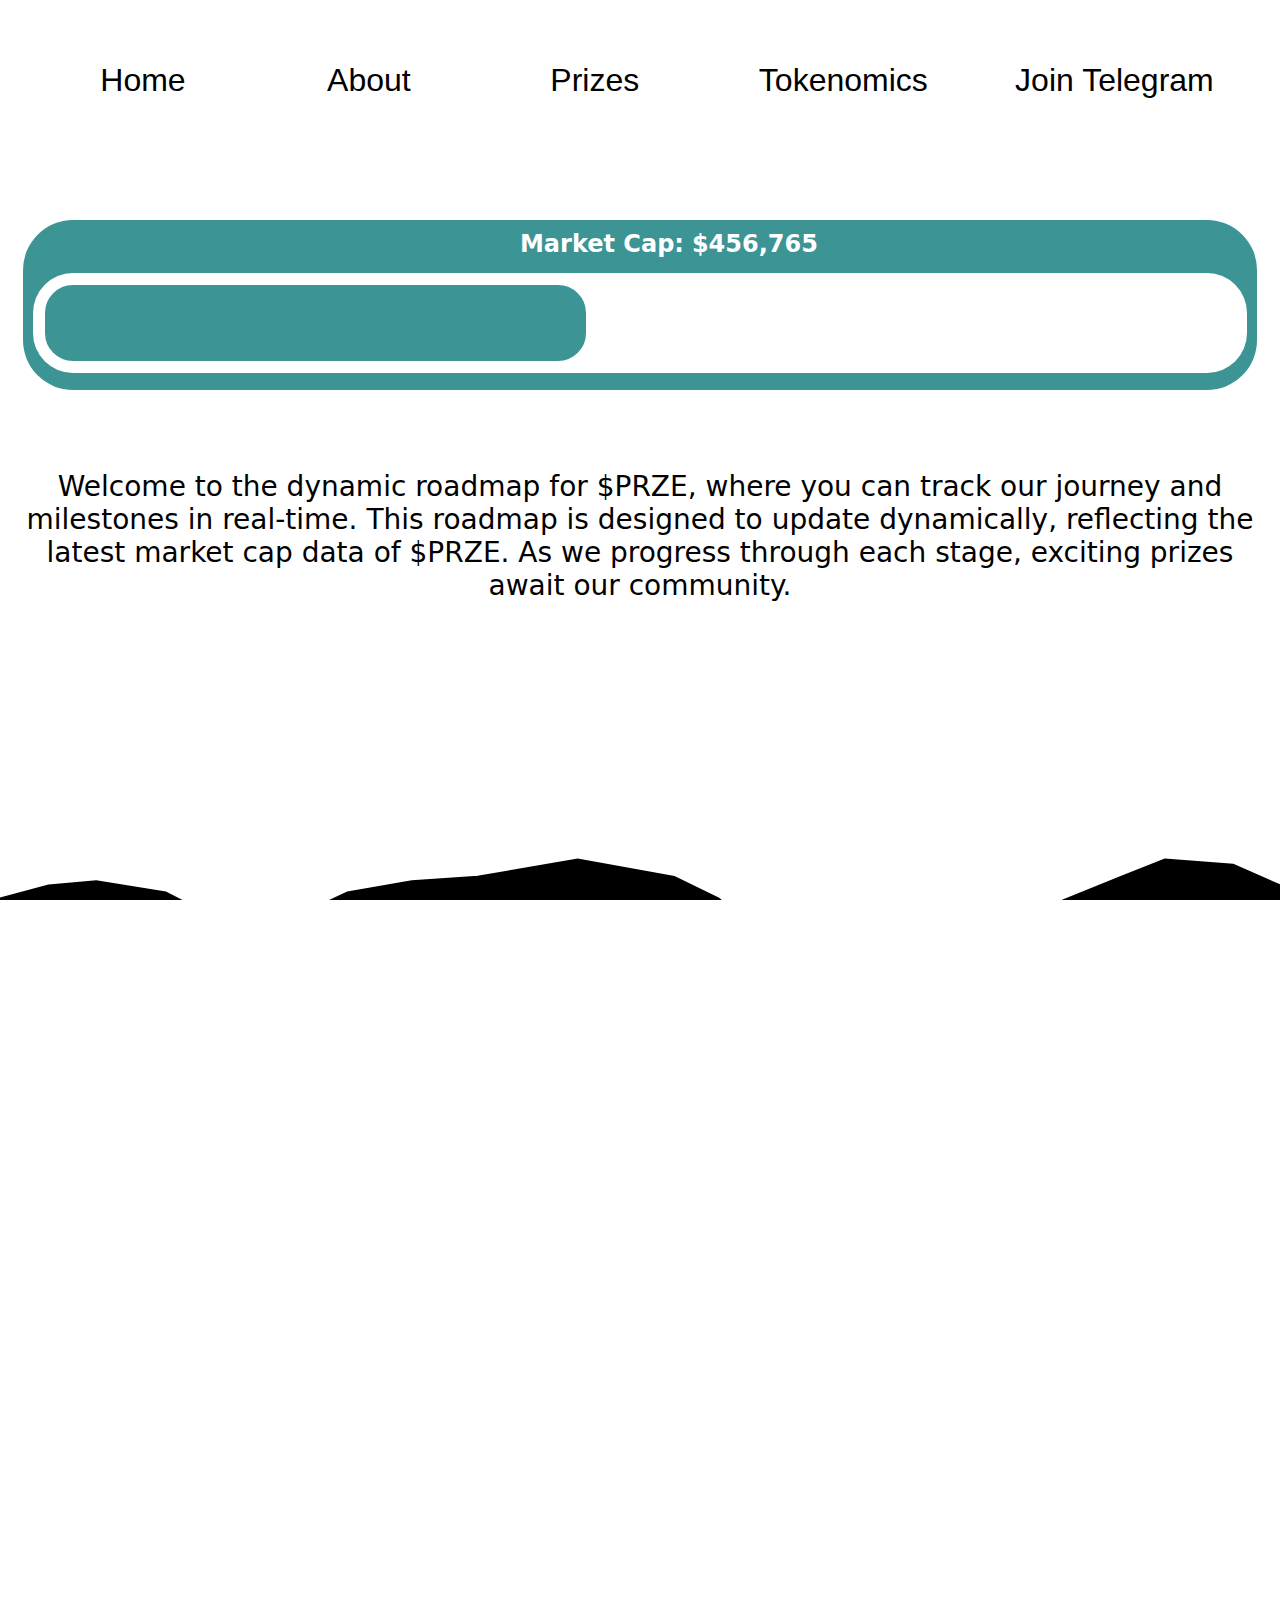
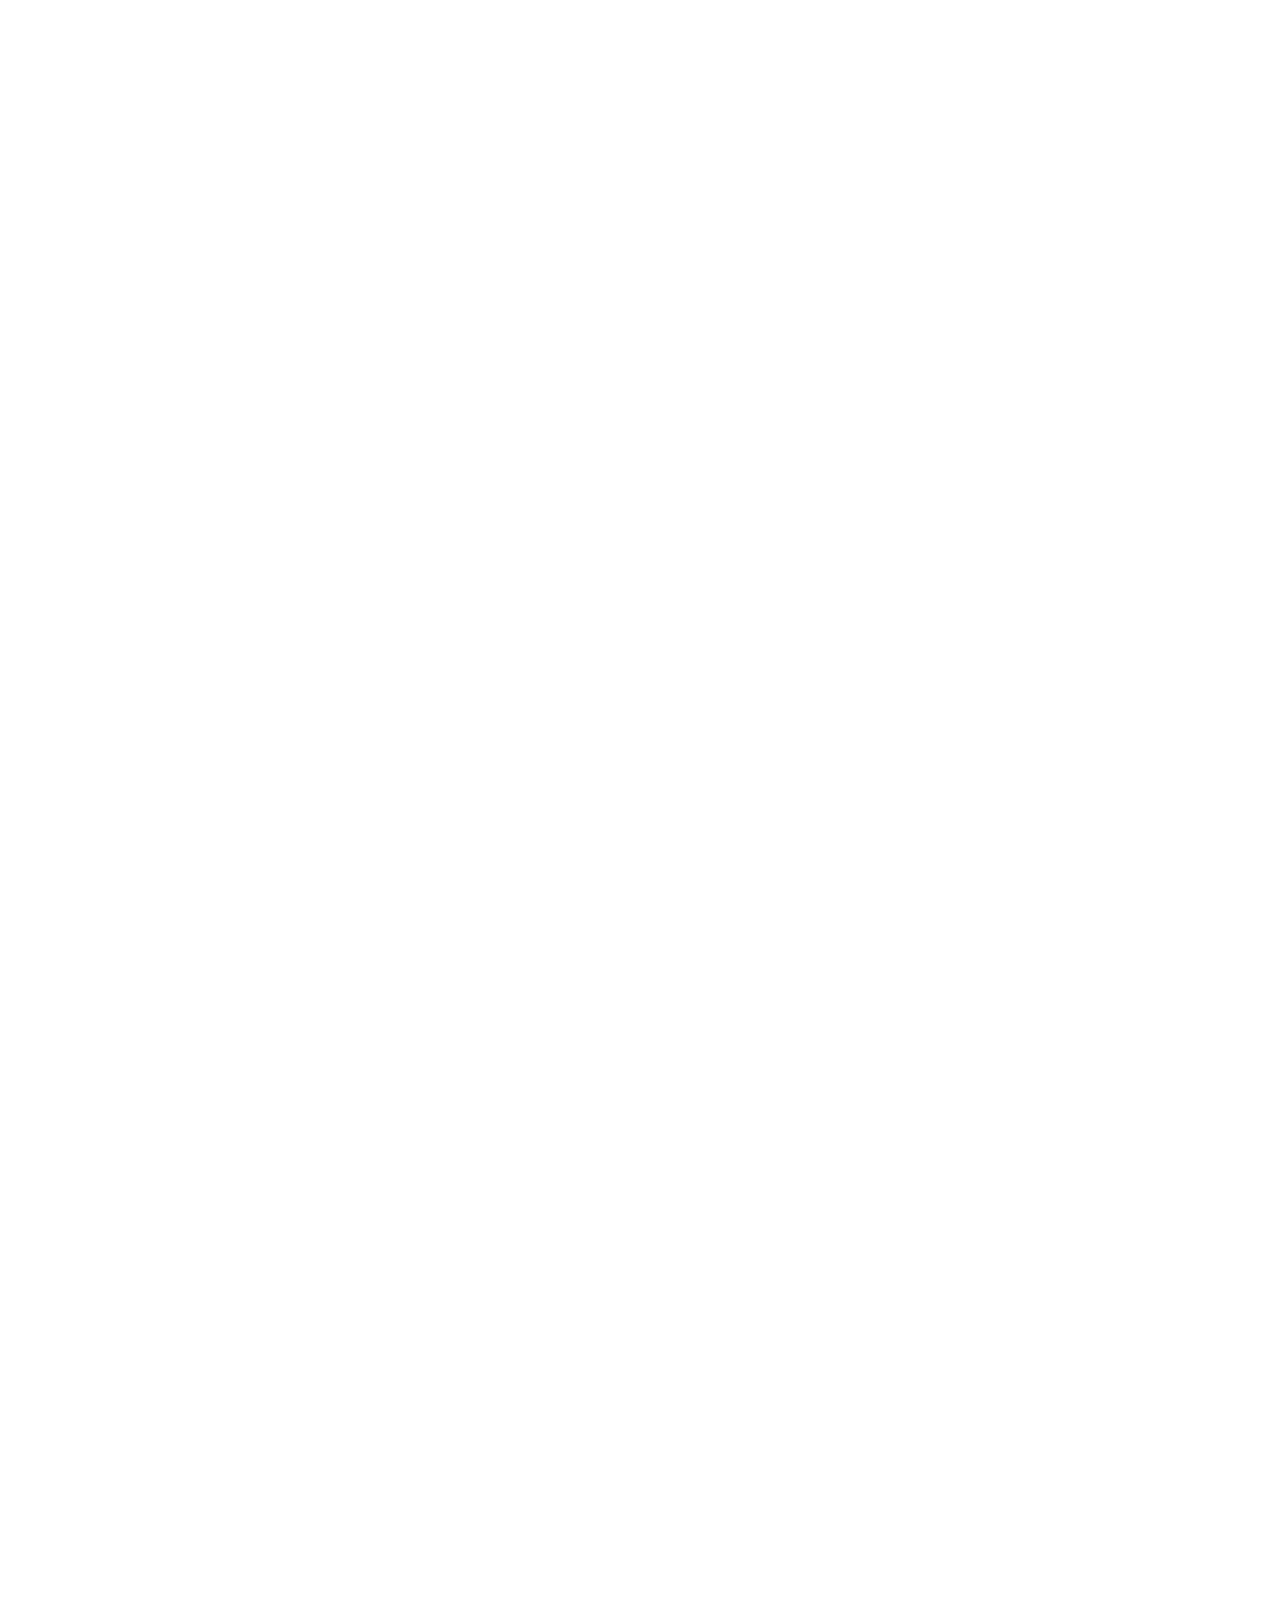
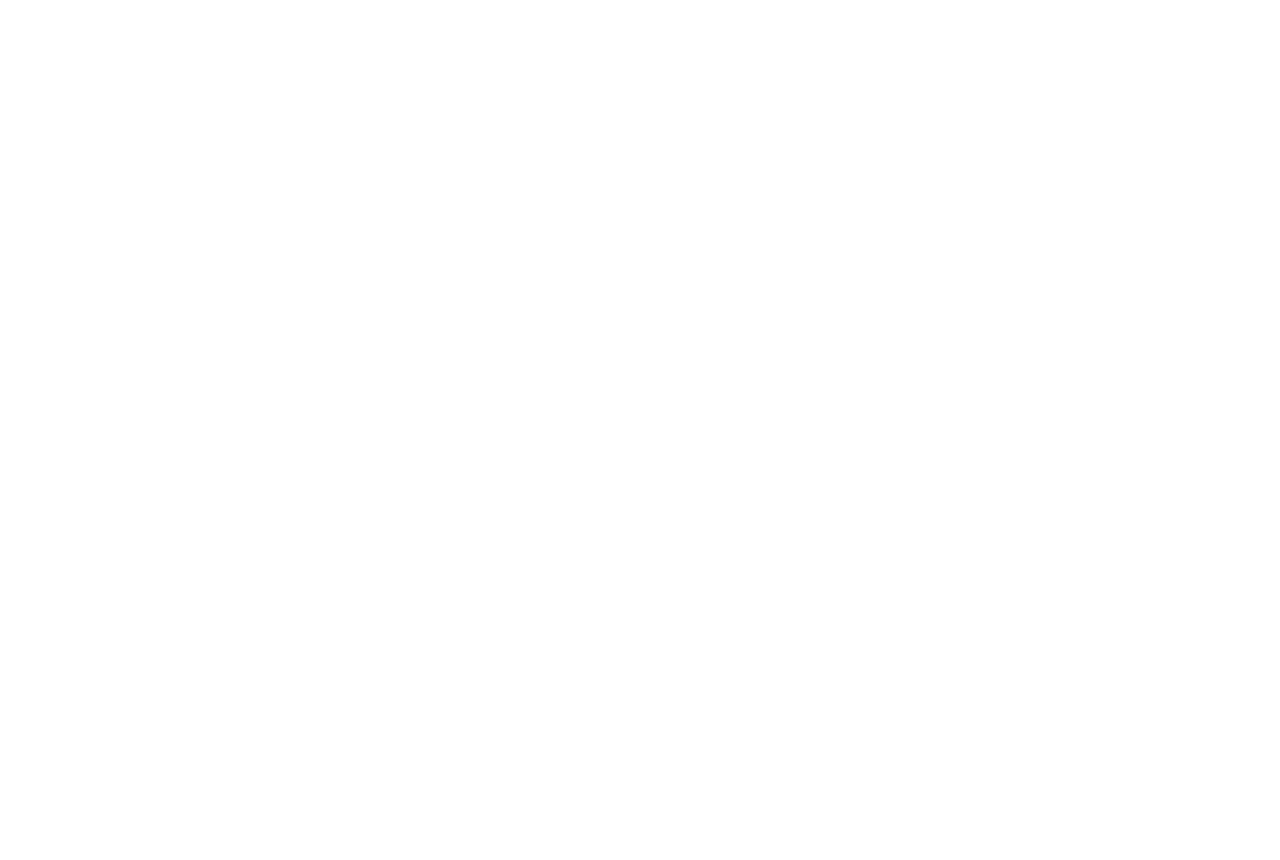
<file: prizes.html>
<!DOCTYPE html>
<html lang="en">
<head>
    <meta charset="UTF-8">
    <meta name="viewport" content="width=device-width, initial-scale=1.0">
    <title>PRZE Official</title>
    <link rel="stylesheet" href="prizes.css">
    <script src="prizes.js" defer></script>
</head>
<body> 
    <noscript>You need to enable JavaScript to run this app.</noscript>
    <div id="root">

        <div class="Overlay_Menu">
            <div class="Overlay_Menu_Button" id="OM_Home">Home</div>
            <div class="Overlay_Menu_Button" id="OM_About">About</div>
            <div class="Overlay_Menu_Button" id="OM_Prizes">Prizes</div>
            <div class="Overlay_Menu_Button" id="OM_Tokenomics">Tokenomics</div>
            <div class="Overlay_Menu_Exit">X</div>
        </div>

        <div class="Prizes_Header_Wrapper" id="Header_Page">
            <button class="Header_Menu_Button">
                <div class="SVG_Container_4">
                    <?xml version="1.0" ?><svg height="12px" version="1.1" viewBox="0 0 18 12" width="18px" xmlns="http://www.w3.org/2000/svg" xmlns:sketch="http://www.bohemiancoding.com/sketch/ns" xmlns:xlink="http://www.w3.org/1999/xlink"><title/><desc/><defs/><g fill="none" fill-rule="evenodd" id="Page-1" stroke="none" stroke-width="1"><g fill="#000000" id="Core" transform="translate(-87.000000, -342.000000)"><g id="menu" transform="translate(87.000000, 342.000000)"><path d="M0,12 L18,12 L18,10 L0,10 L0,12 L0,12 Z M0,7 L18,7 L18,5 L0,5 L0,7 L0,7 Z M0,0 L0,2 L18,2 L18,0 L0,0 L0,0 Z" id="Shape"/></g></g></g></svg>
                </div>
            </button>
            <button class="Header_Button_S1" id="Home_Button">Home</button>
            <button class="Header_Button_S1" id="About_Button">About</button>
            <button class="Header_Button_S1" id="Prizes_Button">Prizes</button>
            <button class="Header_Button_S2" id="Tokenomics_Button">Tokenomics</button>
            <button class="Header_Button_S3" id="Telegram_Button">Join Telegram</button>
        </div>
        <div class="Section_1">
            <div class="container-2">
                <div class="box1">
                    <div class="market-data">
                        <div class="marketcap-title">Market Cap:</div>
                        <div class="marketcap-data"></div>
                    </div>
                    <div class="box2">
                        <div class="progress-bar2"></div>
                    </div>
                </div>
            </div>  
            <p class="Description_1">Welcome to the dynamic roadmap for $PRZE, where you
                can track our journey and milestones in real-time. This 
                roadmap is designed to update dynamically, reflecting the 
                latest market cap data of $PRZE. As we progress through 
                each stage, exciting prizes await our community.
            </p>
            <div class="SVG_Container_1">
                <svg width="1440" height="116" viewBox="0 0 1440 116" fill="none" xmlns="http://www.w3.org/2000/svg">
                    <path d="M55.1148 32.2991L0 46.9486V113H1440V32.2991L1386.89 8.91122L1310.73 3L1261.63 22.5327L1179.96 55.6869L1134.36 85.757L1058.2 102.463L963.006 72.1355L866.305 85.757L837.745 72.1355L807.683 46.9486L758.079 22.5327L649.854 3L537.62 22.5327L463.466 27.4159L391.315 40.0093L347.724 60.5701L300.125 72.1355L235.491 65.4533L185.887 40.0093L108.225 27.4159L55.1148 32.2991Z" fill="black" stroke="black" stroke-width="5"/>
                </svg>                    
            </div>
            
        </div>
        <div class="Section_2">
            <p class="Description_2">Once each stage is met, we will give these prizes out to an 
                owner of $PRZE through a raffle system. The more $PRZE 
                you hold, the higher your chances of winning. Stay tuned 
                and watch how $PRZE evolves, driven by our dedicated 
                team and the support of our community. Your engagement 
                and support will help us reach these exciting milestones 
                and unlock these amazing rewards!
            </p>
        </div>
        <div class="Section_3">
            <div class="SVG_Container_2">
                <svg width="1440" height="116" viewBox="0 0 1440 116" fill="none" xmlns="http://www.w3.org/2000/svg">
                    <path d="M55.1148 32.2991L0 46.9486V113H1440V32.2991L1386.89 8.91122L1310.73 3L1261.63 22.5327L1179.96 55.6869L1134.36 85.757L1058.2 102.463L963.006 72.1355L866.305 85.757L837.745 72.1355L807.683 46.9486L758.079 22.5327L649.854 3L537.62 22.5327L463.466 27.4159L391.315 40.0093L347.724 60.5701L300.125 72.1355L235.491 65.4533L185.887 40.0093L108.225 27.4159L55.1148 32.2991Z" fill="black" stroke="black" stroke-width="5"/>
                </svg>                    
            </div>

            <div class="Prizes_Container">

                <div class="SVG_Container_122" id="right_button">
                    <?xml version="1.0" ?><!DOCTYPE svg  PUBLIC '-//W3C//DTD SVG 1.1//EN'  'http://www.w3.org/Graphics/SVG/1.1/DTD/svg11.dtd'><svg height="512px" id="Layer_1" style="enable-background:new 0 0 512 512;" version="1.1" viewBox="0 0 512 512" width="512px" xml:space="preserve" xmlns="http://www.w3.org/2000/svg" xmlns:xlink="http://www.w3.org/1999/xlink"><polygon points="160,128.4 192.3,96 352,256 352,256 352,256 192.3,416 160,383.6 287.3,256 "/></svg>
                </div>

                <div class="Prizes_Container_2" id="market_cap_10000" style="display: block;">
                    <h1 class="Prizes_Title">$10,000 Market Cap:</h1>
                    <ul class="Prizes_Content">
                        <li>$100 worth of BTC</li>
                        <li>Amiri Hat</li>
                    </ul>
                    <div class="Picture_Container">
                        <img src="Prizes/Hat.jpg">
                    </div>
                </div>

                <div class="Prizes_Container_2" id="market_cap_50000">
                    <h1 class="Prizes_Title">$50,000 Market Cap:</h1>
                    <ul class="Prizes_Content">
                        <li>Moncler Sliders</li>
                    </ul>
                    <div class="Picture_Container">
                        <img src="Prizes/Moncler Sliders.jpg">
                    </div>
                </div>

                <div class="Prizes_Container_2" id="market_cap_100000">
                    <h1 class="Prizes_Title">$100,000 Market Cap:</h1>
                    <ul class="Prizes_Content">
                        <li>£100 Amazon Gift Card</li>
                    </ul>
                    <div class="Picture_Container">
                        <img src="Prizes/Amazon.jpg">
                    </div>
                </div>

                <div class="Prizes_Container_2" id="market_cap_175000">
                    <h1 class="Prizes_Title">$175,000 Market Cap:</h1>
                    <ul class="Prizes_Content">
                        <li>Air Jordan 4 Black Cats</li>
                    </ul>
                    <div class="Picture_Container">
                        <img src="Prizes/Air Jordan 4.jpg">
                    </div>
                </div>

                <div class="Prizes_Container_2" id="market_cap_250000">
                    <h1 class="Prizes_Title">$250,000 Market Cap:</h1>
                    <ul class="Prizes_Content">
                        <li>Apple Watch</li>
                    </ul>
                    <div class="Picture_Container">
                        <img src="Prizes/Apple Watch.jpg">
                    </div>
                </div>

                <div class="Prizes_Container_2" id="market_cap_350000">
                    <h1 class="Prizes_Title">$350,000 Market Cap:</h1>
                    <ul class="Prizes_Content">
                        <li>LV duffle Bag</li>
                    </ul>
                    <div class="Picture_Container">
                        <img src="Prizes/LV Bag.jpg">
                    </div>
                </div>

                <div class="Prizes_Container_2" id="market_cap_500000">
                    <h1 class="Prizes_Title">$500,000 Market Cap:</h1>
                    <ul class="Prizes_Content">
                        <li>Apple Macbook</li>
                    </ul>
                    <div class="Picture_Container">
                        <img src="Prizes/Macbook 2.jpg">
                    </div>
                </div>

                <div class="Prizes_Container_2" id="market_cap_750000">
                    <h1 class="Prizes_Title">$750,000 Market Cap:</h1>
                    <ul class="Prizes_Content">
                        <li>Nike SB Ben and Jerrys Dunks</li>
                    </ul>
                    <div class="Picture_Container">
                        <img src="Prizes/BJ Nikes.jpg">
                    </div>
                </div>

                <div class="Prizes_Container_2" id="market_cap_1000000">
                    <h1 class="Prizes_Title">$1,000,000 Market Cap:</h1>
                    <ul class="Prizes_Content">
                        <li>Rolex Oyster Perpetual Datejust</li>
                    </ul>
                    <div class="Picture_Container">
                        <img src="Prizes/Rolex 2.jfif">
                    </div>
                </div>

                <div class="SVG_Container_12" id="left_button">
                    <?xml version="1.0" ?><!DOCTYPE svg  PUBLIC '-//W3C//DTD SVG 1.1//EN'  'http://www.w3.org/Graphics/SVG/1.1/DTD/svg11.dtd'><svg height="512px" id="Layer_1" style="enable-background:new 0 0 512 512;" version="1.1" viewBox="0 0 512 512" width="512px" xml:space="preserve" xmlns="http://www.w3.org/2000/svg" xmlns:xlink="http://www.w3.org/1999/xlink"><polygon points="160,128.4 192.3,96 352,256 352,256 352,256 192.3,416 160,383.6 287.3,256 "/></svg>
                </div>

                <div class="Separator"></div>
            </div>

            <div class="Calculator_Container">
                <h1 class="Calculator_Title">Chances of winning a prize</h1>
                <p class="Calculator_Content">Enter the amount of $PRZE you have and we will calculate your chances of winning our next prize</p>

                <div class="Calculator_Casing">
                    <div class="Calculator_Input_Container">
                        <h1 class="Calculator_Indicator">Enter amount of $PRZE</h1>
                        <div class="Input_Box">
                            <input type="text" class="Input_Field">
                        </div>
                    </div>
                    <div class="Calculator_Output_Container">
                        <h1 class="Calculator_Indicator">Win probability</h1>
                        <div class="Output_Box">
                            <input type="text" class="Output_Field" readonly>
                        </div>
                    </div>
                    <button class="Calculator_Button" id="Calculator_Button">Calculate</button>
                </div>
            </div>
        </div>

        <div class="Socials_Page">
            <div class="Socials_Page_Container">
                <h1 class="Socials_Page_Title">Follow $PRZE on social media</h1>
                <div class="Socials_Icons">
                    <div class="SVG_Container_3" id="Instagram_Icon">
                        <svg width="120" height="120" viewBox="0 0 120 120" fill="none" xmlns="http://www.w3.org/2000/svg">
                            <path d="M77.1429 36.3264H42.8572C39.903 36.3296 37.0707 37.4433 34.9818 39.4232C32.8928 41.403 31.7178 44.0873 31.7144 46.8872V79.3818C31.7176 82.1818 32.8927 84.8661 34.9817 86.846C37.0706 88.8258 39.903 89.9395 42.8572 89.9426H77.1429C80.0972 89.9395 82.9295 88.8258 85.0185 86.846C87.1074 84.8661 88.2825 82.1818 88.2858 79.3818V46.8872C88.2824 44.0873 87.1073 41.403 85.0183 39.4232C82.9294 37.4433 80.0971 36.3296 77.1429 36.3264ZM60.0001 79.3818C56.6095 79.3818 53.2951 78.429 50.476 76.6437C47.6569 74.8584 45.4596 72.3209 44.1621 69.3521C42.8646 66.3833 42.5251 63.1165 43.1866 59.9648C43.8481 56.8131 45.4808 53.9181 47.8782 51.6459C50.2757 49.3737 53.3303 47.8263 56.6557 47.1994C59.981 46.5725 63.4279 46.8942 66.5603 48.1239C69.6928 49.3537 72.3701 51.4361 74.2538 54.108C76.1375 56.7798 77.1429 59.9211 77.1429 63.1345C77.1429 67.4436 75.3368 71.5761 72.1219 74.6231C68.907 77.6701 64.5466 79.3818 60.0001 79.3818ZM78.2279 49.8168C77.3803 49.8168 76.5517 49.5786 75.8469 49.1322C75.1421 48.6859 74.5928 48.0515 74.2684 47.3093C73.9441 46.5671 73.8592 45.7504 74.0246 44.9625C74.1899 44.1746 74.5981 43.4509 75.1975 42.8828C75.7968 42.3147 76.5605 41.9279 77.3918 41.7712C78.2232 41.6144 79.0849 41.6949 79.868 42.0023C80.6511 42.3097 81.3205 42.8303 81.7914 43.4983C82.2623 44.1663 82.5136 44.9516 82.5136 45.7549C82.5136 46.8322 82.0621 47.8654 81.2584 48.6271C80.4547 49.3888 79.3646 49.8168 78.2279 49.8168Z" fill="white"/>
                            <path d="M60 52.5735C57.7962 52.5735 55.6418 53.1929 53.8094 54.3533C51.977 55.5137 50.5488 57.1631 49.7054 59.0928C48.862 61.0225 48.6413 63.146 49.0713 65.1946C49.5012 67.2431 50.5625 69.1249 52.1208 70.6018C53.6792 72.0788 55.6647 73.0846 57.8262 73.4921C59.9877 73.8996 62.2281 73.6904 64.2642 72.8911C66.3003 72.0918 68.0406 70.7382 69.265 69.0015C70.4894 67.2648 71.1429 65.223 71.1429 63.1343C71.1395 60.3344 69.9644 57.6501 67.8755 55.6702C65.7865 53.6904 62.9543 52.5767 60 52.5735Z" fill="white"/>
                            <path d="M60 6.26855C48.1331 6.26855 36.5327 9.60367 26.6658 15.8521C16.7989 22.1006 9.10851 30.9818 4.56725 41.3727C0.025997 51.7635 -1.1622 63.1973 1.15291 74.2282C3.46802 85.259 9.18247 95.3915 17.5736 103.344C25.9648 111.297 36.6557 116.713 48.2946 118.907C59.9335 121.101 71.9975 119.975 82.961 115.671C93.9246 111.367 103.295 104.079 109.888 94.7271C116.481 85.3756 120 74.3812 120 63.1342C120 48.0525 113.679 33.5885 102.426 22.9241C91.1742 12.2597 75.913 6.26855 60 6.26855ZM94.2857 79.3815C94.2857 83.6906 92.4796 87.8232 89.2647 90.8701C86.0498 93.9171 81.6894 95.6289 77.1429 95.6289H42.8572C38.3106 95.6289 33.9502 93.9171 30.7353 90.8701C27.5204 87.8232 25.7143 83.6906 25.7143 79.3815V46.8869C25.7143 42.5778 27.5204 38.4453 30.7353 35.3983C33.9502 32.3513 38.3106 30.6396 42.8572 30.6396H77.1429C81.6894 30.6396 86.0498 32.3513 89.2647 35.3983C92.4796 38.4453 94.2857 42.5778 94.2857 46.8869V79.3815Z" fill="white"/>
                        </svg>
                    </div>
                    <div class="SVG_Container_3" id="Twitter_Icon">
                        <svg width="120" height="120" viewBox="0 0 120 120" fill="none" xmlns="http://www.w3.org/2000/svg">
                            <path d="M60 0C26.8629 0 0 26.8629 0 60C0 93.1371 26.8629 120 60 120C93.1371 120 120 93.1371 120 60C120 26.8629 93.1371 0 60 0ZM86.2301 46.5577C86.3004 51.0321 85.7081 73.4044 64.4745 83.0988C43.2408 92.7933 27.1875 80.7127 27.1875 80.7127C39.0647 81.8311 46.8551 75.1195 46.8551 75.1195C37.2349 74.7094 34.4384 65.7605 34.4384 65.7605C37.8689 66.3572 40.2427 65.4 40.2427 65.4C29.5043 62.5172 29.7776 52.0763 29.7776 52.0763C32.835 53.8908 35.5198 53.5676 35.5198 53.5676C25.5766 46.4086 31.662 35.7445 31.662 35.7445C42.848 49.5408 59.6041 49.9256 59.6041 49.9256C59.3665 48.8189 59.2492 47.6896 59.2542 46.5577C59.2542 37.609 67.1391 33.1345 72.6776 33.1345C78.2161 33.1345 82.3148 37.3106 82.3148 37.3106C86.5284 37.1231 91.0402 34.253 91.0402 34.253C89.2502 39.697 85.4855 41.7105 85.4855 41.7105C88.8973 41.3377 92.8137 39.6223 92.8137 39.6223C91.4902 42.5309 86.2301 46.5577 86.2301 46.5577Z" fill="white"/>
                        </svg>
                    </div>
                    <div class="SVG_Container_3" id="Telegram_Icon">
                        <svg width="120" height="120" viewBox="0 0 120 120" fill="none" xmlns="http://www.w3.org/2000/svg">
                            <path d="M60 0C26.8629 0 0 26.8629 0 60C0 93.1371 26.8629 120 60 120C93.1371 120 120 93.1371 120 60C120 26.8629 93.1371 0 60 0ZM91.1857 37.9538L80.5291 88.8281C80.4002 89.4435 80.1187 90.0165 79.7105 90.4947C79.3023 90.9728 78.7805 91.3407 78.193 91.5646C77.6055 91.7884 76.9712 91.861 76.3483 91.7757C75.7254 91.6905 75.134 91.45 74.6283 91.0765L59.1277 79.6247L49.7367 88.4841C49.6138 88.6 49.469 88.6904 49.3108 88.7498C49.1526 88.8092 48.9841 88.8364 48.8152 88.83C48.6464 88.8236 48.4805 88.7836 48.3272 88.7124C48.174 88.6412 48.0364 88.5401 47.9227 88.4152L47.7209 88.1934L49.3526 72.4024L78.7629 45.5311C78.9083 45.3984 78.9988 45.2161 79.0164 45.02C79.034 44.8239 78.9775 44.6284 78.858 44.4719C78.7385 44.3155 78.5647 44.2095 78.3709 44.1749C78.1771 44.1402 77.9774 44.1795 77.8111 44.2849L40.1988 68.0904L24 62.6501C23.5693 62.5054 23.1939 62.231 22.9253 61.8644C22.6567 61.4979 22.5082 61.0573 22.4999 60.603C22.4917 60.1487 22.6243 59.703 22.8794 59.327C23.1346 58.951 23.4998 58.6632 23.925 58.503L87.3047 34.6275C87.7936 34.4435 88.3229 34.3943 88.8374 34.4849C89.3519 34.5755 89.8325 34.8026 90.2292 35.1425C90.6258 35.4825 90.9238 35.9227 91.0921 36.4173C91.2604 36.9118 91.2927 37.4425 91.1857 37.9538Z" fill="white"/>
                        </svg>
                    </div>
                </div>
            </div>
        </div>

    </div>
</body>
</html>
</file>
<file: prizes.css>
* {
    box-sizing: border-box;
    margin: 0;
    padding: 0;
}

html, body {
    margin: 0;
    padding: 0;
    width: 100%; 
    background-color: white;
    font-family: system-ui, -apple-system, BlinkMacSystemFont, 'Segoe UI', Roboto, Oxygen, Ubuntu, Cantarell, 'Open Sans', 'Helvetica Neue', sans-serif;
    overflow-x: hidden; 
    height: 100vh;
    margin: 0;
}

/*Overlay Menu*/

.Overlay_Menu{
    position: fixed;
    background-color: rgba(0, 0, 0, 0.8);
    width: 100%;
    height: 100%;
    z-index: 15;
    display: none; /* Initially hidden */
    flex-direction: column; /* Arrange items in a column */
    justify-content: center; /* Center items vertically */
    align-items: center;
}

.Overlay_Menu_Button{
    color: white;
    font-size: 36px;
    font-weight: bold;
    margin: 20px 0;
    cursor: pointer;
}

.Overlay_Menu_Exit{
    color: white;
    font-size: 50px;
    font-family: Arial, Helvetica, sans-serif;
    font-weight: bolder;
    cursor: pointer;
    position: absolute;
    top: 50px;
    right: 50px;
}

.Overlay_Menu_Button:hover, .Overlay_Menu_Exit:hover{
    color: #747474;
}

/*Header Styles*/

.Prizes_Header_Wrapper {
    background-color: rgba(255, 255, 255, 0);
    padding: 30px;
    width: 100%;
    height: 10%;
    position: relative;
    display: flex;
    justify-content: space-between;
    align-items: center;
}

.Header_Button_S1, .Header_Button_S2, .Header_Button_S3 {
    font-weight: 490;
    font-size: 32px;
    border-radius: 50px;
    border: none;
    background: rgba(255, 255, 255, 0);
    display: flex;
    justify-content: center;
    align-items: center;
    transition: 100ms ease-in-out;
    z-index: 10;
}

.Header_Button_S1 {
    width: 250px;
    height: 100px;
}

.Header_Button_S1:hover {
    background-color: black;
    color: white;
    cursor: pointer;
}

.Header_Button_S2, .Header_Button_S3 {
    width: 300px;
    height: 100px;
}

.Header_Button_S2:hover, .Header_Button_S3:hover {
    background-color: black;
    color: white;
    cursor: pointer;
}



.Prizes_Body_Wrapper{
    width: 100%;
    position: relative;
    overflow-x: hidden; 
}


/* Base styles for the Header_Menu_Button */
.Header_Menu_Button {
    display: none; /* Hide by default */
    margin-right: auto;
    position: relative;
    top: 0;
    left: 0;
    background: none; /* Remove default button background */
    border: none; /* Remove default button border */
    margin-left: 20px; /* Remove default button padding */
    align-items: center; /* Center align the SVG vertically */
    cursor: pointer; /* Change cursor to pointer */
}

.SVG_Container_4 {
    height: 50px;
    width: 50px;
    display: flex;
    justify-content: center;
    align-items: center;
    cursor: pointer;
    padding: 0; 
}


.SVG_Container_4 svg {
    background: none; 
    border: none; 
}

@media screen and (max-width: 1000px) {
    .Prizes_Header_Wrapper {
        background-color: rgba(255, 255, 255, 0) !important;
        padding: 30px;
        width: 100%;
        height: 8%;
        position: relative;
        display: flex;
        justify-content: space-between;
        align-items: center;
    }

    .Header_Button_S3 {
        font-weight: 490;
        font-size: 32px;
        border-radius: 50px;
        border: none;
        background: rgba(255, 255, 255, 0);
        display: flex;
        justify-content: center;
        align-items: center;
        transition: 100ms ease-in-out;
        z-index: 10;
        position: relative; /* Ensure it's positioned relatively within the flex container */
        margin-left: auto; /* Ensure it aligns to the right */
    }

    .Header_Button_S1, .Header_Button_S2 {
        display: none;
    }

    .SVG_Container_4, .Header_Menu_Button {
        display: flex;
    }

    .Description_1{
        font-size: 24px !important; 
    }

    .Description_2 {
        font-size: 24px !important; 
        top: -70px !important;
    }

    .Socials_Page {
        height: 500px !important; /* Ensure the container takes the full height of the viewport */
    }
    
    .Socials_Page_Title {
        font-size: 36px !important;
        text-align: center !important; /* Center the text within the element */
        margin-bottom: 50px !important; /* Add some space below the title */
        left: 50px !important;
    }
    
    .Socials_Icons{
        text-align: center !important;
    }


    .SVG_Container_3 {
        height: 80px !important;
        width: 80px !important;
    }


}




@media screen and (max-width: 480px) {
    .Prizes_Header_Wrapper {
        background-color: white;
        padding: 15px;
        width: 100%;
        height: 7%;
        position: relative;
        display: flex;
        justify-content: space-between;
        align-items: center;
    }

    

    .Header_Button_S3 {
        width: 180px !important;
        height: 60px !important;
        background-color: black;
        color: white;
        font-size: 20px;
        
    }

    .Header_Button_S3:hover {
        background-color: #747474;
    }



    .SVG_Container_4 {
        height: 30px;
        width: 30px;
        z-index: 15px !important;
    }

    .Header_Menu_Button{
        z-index: 15px !important;
    }



}


.container-2 {
    top: 50px;
    position: relative;
    max-width: 98%; /* Use a relative unit for max-width */
    margin-left: auto;
    margin-right: auto;
    box-sizing: border-box;
    padding: 10px; /* Add some padding for better spacing */
}

.box1 {
    width: 100%; /* Make the width relative */
    height: 170px;
    background-color: #3C9494;
    border-radius: 50px;
    display: flex;
    flex-direction: column; /* Stack elements vertically */
    align-items: flex-start;
    padding: 10px;
    box-sizing: border-box;
}

.box2 {
    width: 100%;
    height: 100px;
    background-color: white;
    border-radius: 40px;
    position: relative;
    top: 15px;
    left: 0; /* Remove the fixed left positioning */
    overflow: hidden;
    padding: 10px;
    box-sizing: border-box;
}

.progress-bar2 {
    width: 100%; /* Make the width relative */
    height: 100%; /* Adjust the height for better scaling */
    background-color: #3C9494;
    border-radius: 30px;
    position: relative;
    border: 2px solid white; /* Adjust border for better scaling */
    box-sizing: border-box;
    transition: width 0.5s; /* Smooth transition for width changes */
}

.market-data {
    display: flex;
    flex-direction: row;
    top: 0; /* Adjust positioning */
    left: calc(50% - 120px);
    position: relative;
    color: white;
    font-size: 1.5em; /* Use relative units for font size */
    font-weight: bold;
    gap: 8px;
}





/* Section 1 */

.Section_1{
    width: 100%;
    height: 800px;
    padding: 0;
    background-color: white; 
    color: black;
    position: relative; 
}

.Description_1{
    width: 100%;
    font-size: 28px;
    box-sizing: border-box;
    width: 100%; /* Ensure the width takes full available space */
    max-width: calc(100% - 40px); /* Ensure 20px padding on either side */
    text-align: center; /* Center text inside the container */
    margin: 120px 20px;
    position: relative;
    transition: 3ms ease;
}

.SVG_Container_1{
    position: absolute;
    bottom: -1px;
    width: 100%;
    height: auto; /* Ensure the height adjusts to maintain aspect ratio */
    overflow: hidden;
    background-color: rgba(0, 0, 0, 0);
    max-height: 150px;
}

svg {
    width: 100%;
    height: auto;
    display: block;
}

.SVG_Container_2{
    position: absolute;
    top: -1px;
    width: 100%;
    height: auto; /* Ensure the height adjusts to maintain aspect ratio */
    overflow: hidden;
    background-color: rgba(0, 0, 0, 0);
    transform: rotate(180deg);
    max-height: 150px;
}


/* Section 2 */

.Section_2{
    width: 100%;
    height: 600px;
    padding: 0;
    background-color: black; 
    color: white;
    position: relative; 
}

.Description_2{
    font-size: 28px;
    box-sizing: border-box;
    width: 100%; /* Ensure the width takes full available space */
    max-width: calc(100% - 100px); /* Ensure 20px padding on either side */
    text-align: center; /* Center text inside the container */
    margin: 0px 50px;
    padding-top: 150px;
    position: relative;
    color: white;
}

/* Section 3 */

.Section_3{
    width: 100%;
    height: 1800px;
    padding: 0;
    background-color: white; 
    color: black;
    position: relative; 
}

.SVG_Container_122, .SVG_Container_12 {
    width: 10%; /* Use percentage for responsiveness */
    max-width: 100px; /* Ensure a maximum size */
    height: auto; /* Allow height to scale with width */
    position: absolute;
    top: 200px;
}

.SVG_Container_122 {
    right: 0;
}

.SVG_Container_12 {
    left: 0;
    transform: rotate(180deg);
}

.SVG_Container_12:hover, .SVG_Container_122:hover {
    fill: #747474;
    cursor: pointer;
}

.Prizes_Container {
    width: 100%;
    height: auto; /* Allow height to adjust */
    top: 200px;
    position: relative;
    padding: 20px; /* Add padding for better spacing */
    box-sizing: border-box; /* Include padding and border in the element's total width and height */
}

.Prizes_Container_2 {
    width: 80%;
    height: auto; /* Allow height to adjust */
    position: relative;
    margin-left: auto;
    margin-right: auto;
    padding: 20px; /* Add padding for better spacing */
    box-sizing: border-box;
    display: none;
}

.Prizes_Title {
    font-weight: bold;
    font-size: 40px; /* Use viewport width for responsiveness */
    text-align: center; /* Center the title */
}

.Prizes_Content {
    font-size: 24px; /* Use viewport width for responsiveness */
    position: relative;
    margin-top: 50px; /* Add some space below the title */
}

.Picture_Container {
    width: 100%; /* Make it flexible */
    max-width: 700px; /* Set a maximum width */
    height: auto; /* Allow height to adjust */
    aspect-ratio: 16/9; /* Maintain a 16:9 aspect ratio */
    border-radius: 50px;
    margin-top: 50px; /* Add some space below the content */
    position: relative;
    border: 3px solid black;
    overflow: hidden;
}

.Picture_Container img {
    width: 100%;
    height: 100%;
    object-fit: cover; /* Ensure the image covers the container while maintaining aspect ratio */
}

.Separator {
    height: 5px;
    width: 80%;
    margin-top: 100px; /* Add some space above the separator */
    background-color: black;
    margin-left: auto;
    margin-right: auto;
}

.Calculator_Container {
    width: 80%;
    max-width: 1000px; /* Limit the maximum width */
    height: auto; /* Allow height to adjust */
    position: relative;
    margin-left: auto;
    margin-right: auto;
    top: 300px;
    box-sizing: border-box; /* Include padding and border in the element's total width and height */
    padding: 20px;
}

.Calculator_Title {
    font-weight: bold;
    font-size: 40px;
    margin-top: 0; /* Ensure there's no extra margin at the top */
    text-align: center; /* Center the title */
}

.Calculator_Content {
    font-size: 24px;
    margin-top: 30px; /* Add margin for spacing */
    width: 100%;
    text-align: center; /* Center the content */
    margin-bottom: 20px; /* Add some space below */
}

.Calculator_Casing {
    width: 100%;
    margin-top: 30px;
    border-radius: 50px;
    border: 3px solid black;
    padding: 20px;
    box-sizing: border-box;
    display: flex;
    flex-direction: column; /* Arrange children in a column */
    justify-content: space-between;
    gap: 20px; /* Add some space between elements */
}

.Calculator_Input_Container, .Calculator_Output_Container {
    display: flex;
    flex-direction: column;
    align-items: center; /* Center elements horizontally */
    width: 100%;
}

.Calculator_Indicator {
    font-size: 24px;
    font-weight: 400;
    justify-content: center; /* Ensure the text is centered */
    display: flex; /* Use flexbox to center the text */
    align-items: center;
    margin-bottom: 10px; /* Add some space below the indicator */
}

.Input_Box, .Output_Box {
    border: 3px solid black;
    border-radius: 20px;
    height: 50px;
    width: 100%;
    max-width: 750px; /* Limit the maximum width */
    position: relative;
    padding: 10px;
    box-sizing: border-box;
}

.Calculator_Button {
    margin-top: 20px;
    width: 100%;
    height: 50px;
    border-radius: 20px;
    border: 3px solid black;
    background-color: white;
    color: black;
    font-size: 24px;
    box-sizing: border-box; 
    display: flex;
    justify-content: center;
    align-items: center;
}

.Calculator_Button:hover {
    background-color: black;
    color: white;
    cursor: pointer;
}

.Input_Field, .Output_Field {
    width: 100%; /* Full width of the input */
    height: 100%; /* Full height of the input */
    border: none; /* Remove default border */
    outline: none; /* Remove default outline */
    padding: 10px; /* Add padding inside the input */
    box-sizing: border-box; /* Include padding in the width and height */
    font-size: 18px; /* Adjust font size */
    border-radius: inherit;
}

/*Socials Page Styles*/

.Socials_Page_Title {
    margin-inline-end: 100px;
    top: 100px;
    position: relative;
    left: 100px;
    font-size: 64px;
}

.Socials_Icons {
    gap: 5%;
    display: flex;
    justify-content: flex-start; 
    position: relative;
    width: 100%;
    margin: 160px auto 0 auto;
    padding-left: 100px; 
}


.SVG_Container_3 {
    height: 100px;
    width: 100px;
    transition: fill 300ms ease-in-out; 
    cursor: pointer;
}

.SVG_Container_3 svg path {
    fill: white;
    transition: fill 300ms ease-in-out; 
}

.SVG_Container_3:hover svg path {
    fill: #747474; 
}

.Top_Button {
    position: absolute;
    bottom: 50px;
    left: calc(50% - 50px);
}

.Socials_Page {
    width: 100%;
    height: 700px;
    padding: 0;
    background-color: black; 
    color: white;
    position: relative; 
    transition: height 300ms ease-in-out;
}
</file>
